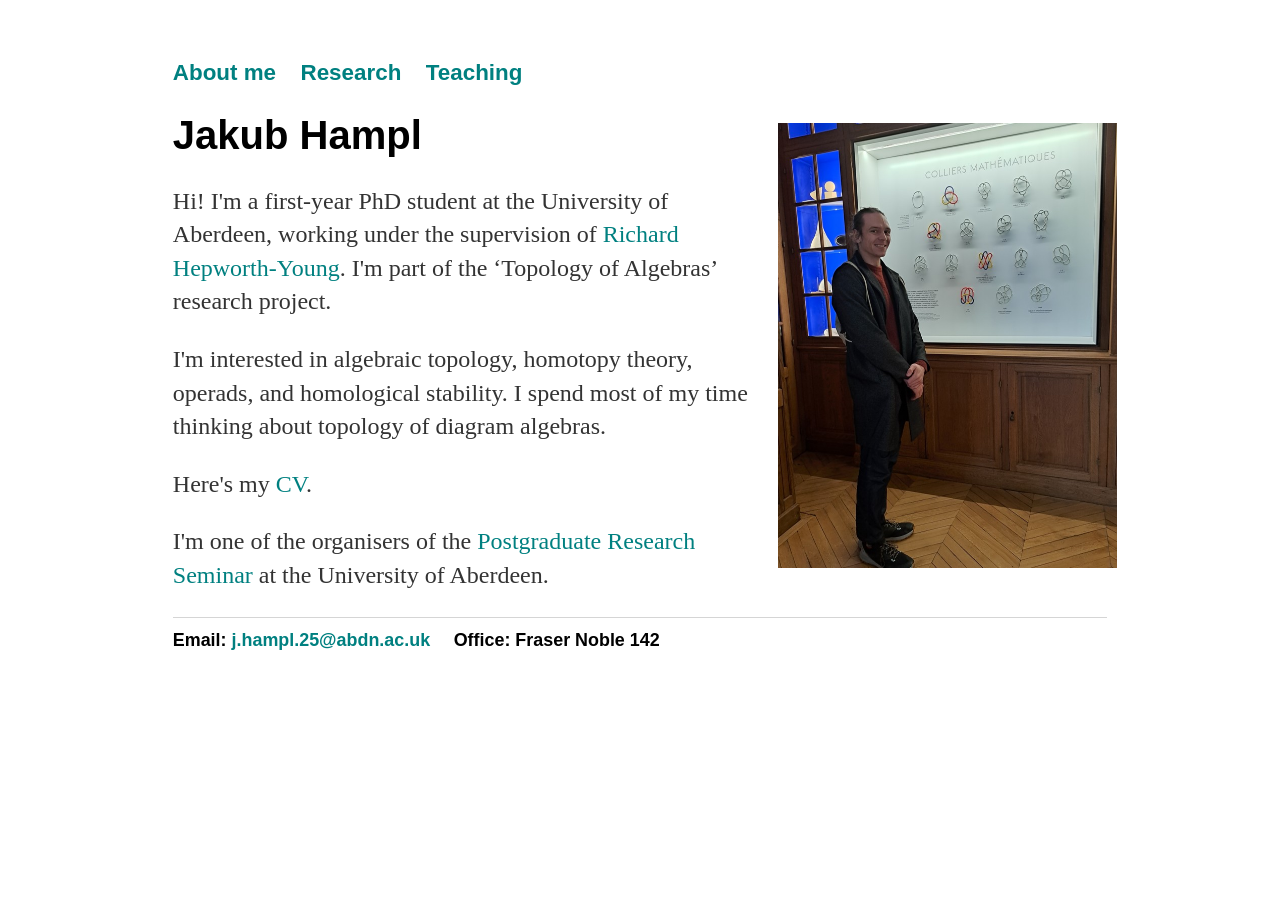
<file: index.html>
<!DOCTYPE html>
<html>
	<head>
	<meta name="author" content="Jakub Hampl" />
	<meta name="description" content="Jakub Hampl, PhD student in mathematics at the University of Aberdeen. I'm working on the ‘Topology of Algebras’ project under the supervision of Richard Hepworth-Young." />
	<meta name="viewport" content="width=device-width, initial-scale=1.0" />
	<meta http-equiv="Content-Type" content="text/html; charset=UTF-8" />
		<title>Jakub Hampl mathematics - personal website homepage</title>
		<!-- link to main stylesheet -->
		<link rel="stylesheet" type="text/css" href="/css/main.css">
	</head>
	<body>
		<nav>
    		<ul>
        		<li><a href="/">About me</a></li>
	        	<li><a href="/research">Research</a></li>
        		<li><a href="/teaching">Teaching</a></li>
    		</ul>
		</nav>
		<div class="container">
    		<div class="blurb">
        		<h1><img src="/pictures/picture_knots.jpg" alt="Test" width="339" height="445">Jakub Hampl</h1>
				<p class="index">Hi! I'm a first-year PhD student at the University of Aberdeen, working under the supervision of <a href= "https://homepages.abdn.ac.uk/r.hepworth/pages/">Richard Hepworth-Young</a>. I'm part of the ‘Topology of Algebras’ research project.</p>

        <p class="index">I'm interested in algebraic topology, homotopy theory, operads, and homological stability. I spend most of my time thinking about topology of diagram algebras.</p>

        <p class="index">Here's my <a href="/CV_jakub_hampl.pdf" target="_blank">CV</a>.</p>
 
          <p class="index">I'm one of the organisers of the <a href="https://sites.google.com/view/aberdeen-maths-seminar/home">Postgraduate Research Seminar</a> at the University of Aberdeen.</p>
          
    		</div><!-- /.blurb -->
		</div><!-- /.container -->
		<footer>
    		<ul>
        		<li><b>Email:</b> <a href="mailto:j.hampl.25@abnd.ac.uk">j.hampl.25@abdn.ac.uk</a></li>
        		<li><b>Office:</b> Fraser Noble 142</li>
			</ul>
		</footer>
	</body>
</html>
</file>
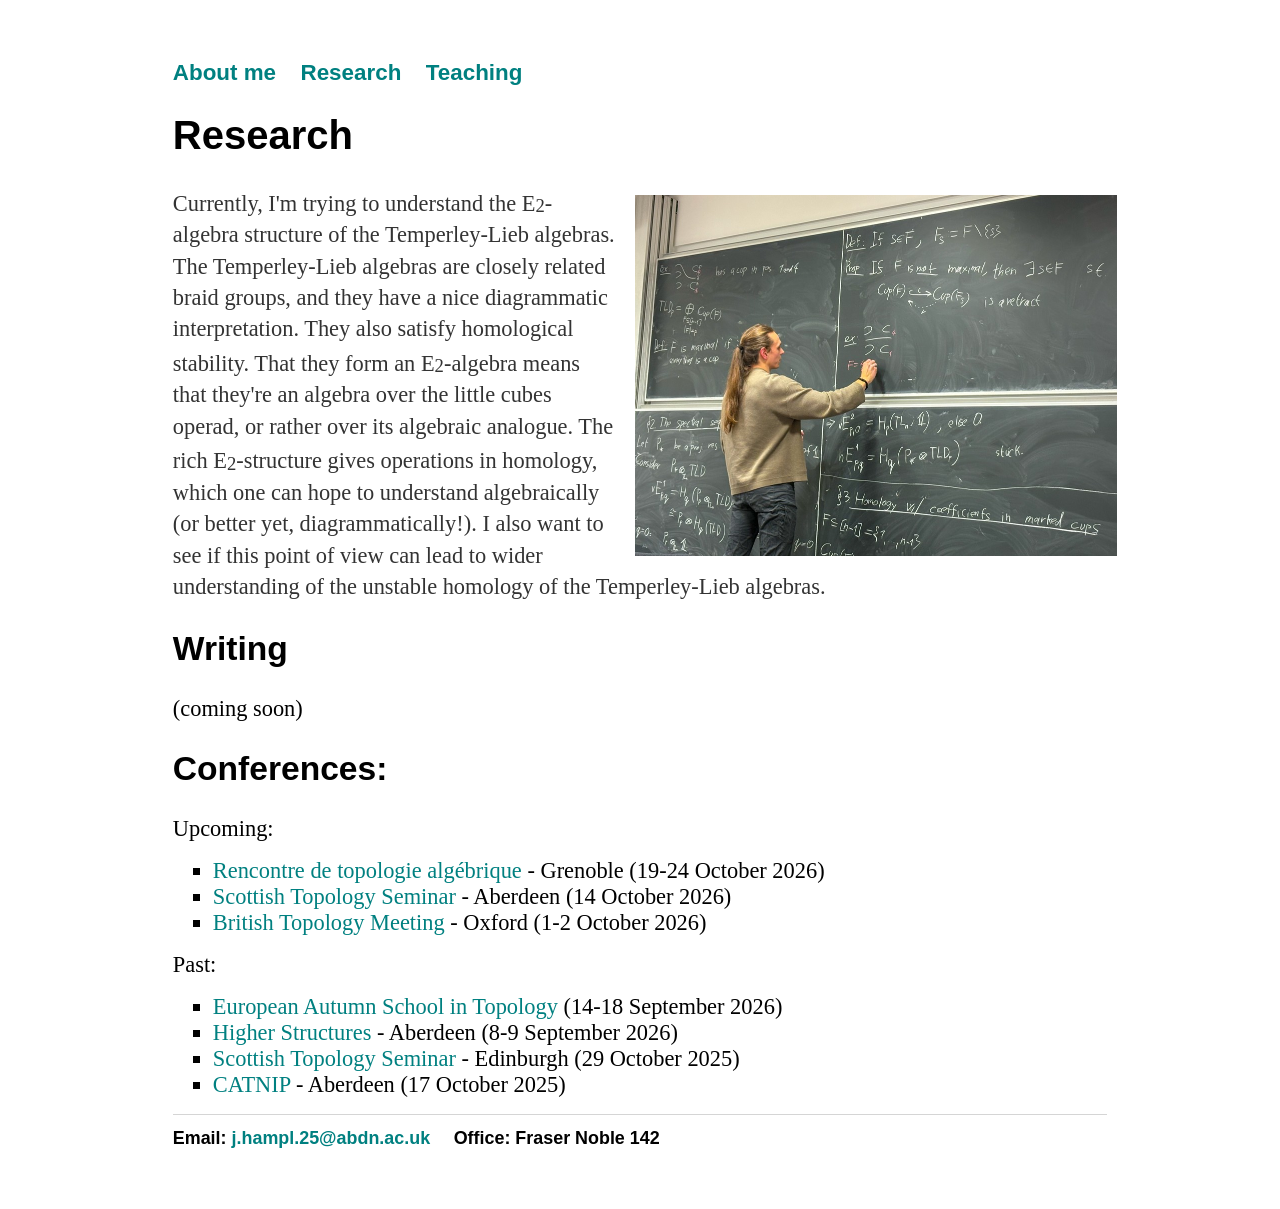
<file: research.html>
<!DOCTYPE html>
<html>
	<head>
	<meta name="author" content="Jakub Hampl" />
	<meta name="description" content="Jakub Hampl, PhD student in mathematics at the University of Aberdeen. I'm interested in algebraic topology, homotopy theory, operads, homological stability. I spend most of my time thinking about the topology of diagram algebras." />
	<meta name="viewport" content="width=device-width, initial-scale=1.0" />
	<meta http-equiv="Content-Type" content="text/html; charset=UTF-8" />
		<title>Jakub Hampl mathematics - Research</title>
		<!-- link to main stylesheet -->
		<link rel="stylesheet" type="text/css" href="/css/main.css">
	</head>
	<body>
		<nav>
    		<ul>
        		<li><a href="/">About me</a></li>
	        	<li><a href="/research">Research</a></li>
        		<li><a href="/teaching">Teaching</a></li>
    		</ul>
		</nav>
		<div class="container">
    		<div class="blurb">
    			<h1>Research</h1>
				<p><img src="/pictures/picture_blackboard.jpeg" alt="Test" width="482" height="361">Currently, I'm trying to understand the E<sub>2</sub>-algebra structure of the Temperley-Lieb algebras. The Temperley-Lieb algebras are closely related braid groups, and they have a nice diagrammatic interpretation. They also satisfy homological stability. That they form an E<sub>2</sub>-algebra means that they're an algebra over the little cubes operad, or rather over its algebraic analogue. The rich E<sub>2</sub>-structure gives operations in homology, which one can hope to understand algebraically (or better yet, diagrammatically!). I also want to see if this point of view can lead to wider understanding of the unstable homology of the Temperley-Lieb algebras.</p>
				<h2>Writing</h2>
				<ul class="none">
					<li>(coming soon)</li>
				</ul>
				<h2>Conferences:</h2>
				<ul class="none">
					<li>Upcoming:</li>
				</ul>
				<ul>
					<li><a href="https://topologie-2026.sciencesconf.org/?lang=fr">Rencontre de topologie algébrique</a> - Grenoble (19-24 October 2026)</li>
					<li><a href="https://sts.maths.gla.ac.uk/HomePage">Scottish Topology Seminar</a> - Aberdeen (14 October 2026)</li>
					<li><a href="https://www.maths.ox.ac.uk/groups/topology/39th-british-topology-meeting">British Topology Meeting</a> - Oxford (1-2 October 2026)</li>
				</ul>
				<ul class="none">
					<li>Past:</li>
				</ul>
				<ul>
					<li><a href="https://www.math.ru.nl/~sagave/east2026/">European Autumn School in Topology</a> (14-18 September 2026)</li>
					<li><a href="https://sites.google.com/view/higherstructures/meetings">Higher Structures</a> - Aberdeen (8-9 September 2026)</li>
					<li><a href="https://sts.maths.gla.ac.uk/HomePage">Scottish Topology Seminar</a> - Edinburgh (29 October 2025)</li>
					<li><a href="https://sites.google.com/view/catniporg/meetings">CATNIP</a> - Aberdeen (17 October 2025)</li>
				</ul>
				

    		</div><!-- /.blurb -->
		</div><!-- /.container -->
		<footer>
    		<ul>
        		<li><b>Email:</b> <a href="mailto:j.hampl.25@abnd.ac.uk">j.hampl.25@abdn.ac.uk</a></li>
        		<li><b>Office:</b> Fraser Noble 142</li>
			</ul>
		</footer>
	</body>
</html>
</file>
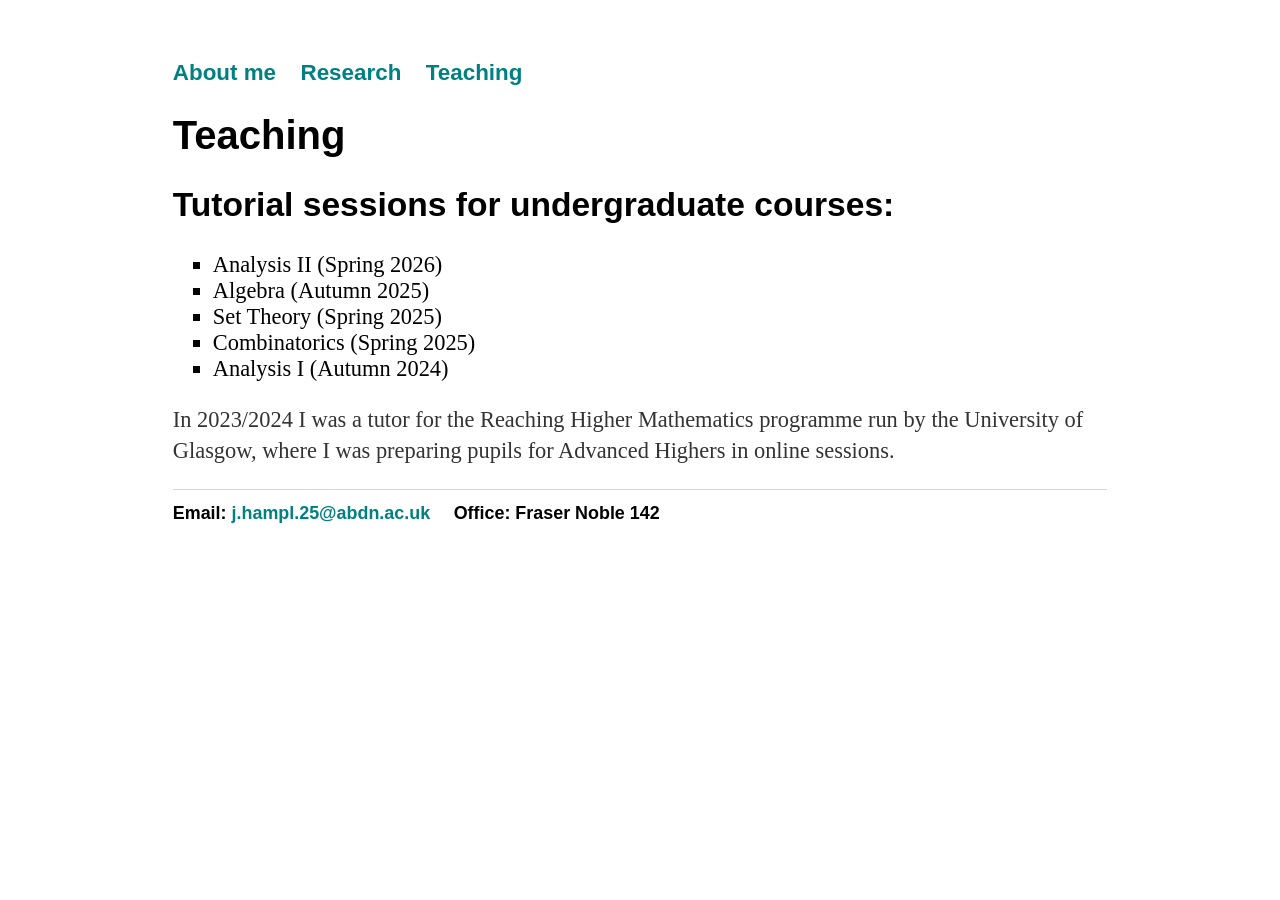
<file: teaching.html>
<!DOCTYPE html>
<html>
	<head>
	<meta name="author" content="Jakub Hampl" />
	<meta name="description" content="Jakub Hampl, PhD student in mathematics at the University of Aberdeen. I run tutorials for various undergraduate courses such as Analysis, Algebra, Set theory, and Combinatorics." />
	<meta name="viewport" content="width=device-width, initial-scale=1.0" />
	<meta http-equiv="Content-Type" content="text/html; charset=UTF-8" />
		<title>Jakub Hampl mathematics - Teaching</title>
		<!-- link to main stylesheet -->
		<link rel="stylesheet" type="text/css" href="/css/main.css">
	</head>
	<body>
		<nav>
    		<ul>
        		<li><a href="/">About me</a></li>
	        	<li><a href="/research">Research</a></li>
        		<li><a href="/teaching">Teaching</a></li>
    		</ul>
		</nav>
		<div class="container">
    		<div class="blurb">
    			<h1>Teaching</h1>
				<h2>Tutorial sessions for undergraduate courses:</h2>
				<ul>
					<li>Analysis II (Spring 2026)</li>
					<li>Algebra (Autumn 2025)</li>
					<li>Set Theory (Spring 2025)</li>
					<li>Combinatorics (Spring 2025)</li>
					<li>Analysis I (Autumn 2024)</li>
				</ul>
				<p>In 2023/2024 I was a tutor for the Reaching Higher Mathematics programme run by the University of Glasgow, where I was preparing pupils for Advanced Highers in online sessions.</p>
				

    		</div><!-- /.blurb -->
		</div><!-- /.container -->
		<footer>
    		<ul>
        		<li><b>Email:</b> <a href="mailto:j.hampl.25@abnd.ac.uk">j.hampl.25@abdn.ac.uk</a></li>
        		<li><b>Office:</b> Fraser Noble 142</li>
			</ul>
		</footer>
	</body>
</html>
</file>
<file: css/main.css>
body {
    margin: 60px auto;
    width: 73%;
}
nav ul, footer ul {
    font-family:'Helvetica', 'Arial', 'Sans-Serif';
    padding: 0px;
    list-style: none;
    font-weight: bold;
}
nav ul li, footer ul li {
    display: inline;
    margin-right: 20px;
}
a {
    text-decoration: none;
    color: #008080;
}
a:hover {
    text-decoration: underline;
}
h1 {
    font-size: 2.5em;
    font-family:'Helvetica', 'Arial', 'Sans-Serif';
}
h2 {
    font-size: 2.1em;
    font-family:'Helvetica', 'Arial', 'Sans-Serif';
}
p {
    font-size: 1.4em;
    line-height: 1.4em;
    color: #333;
}
p.index {
    font-size: 1.5em;
    line-height: 1.4em;
    color: #333;
}
footer {
    border-top: 1px solid #d5d5d5;
    font-size: .8em;
}

ul.none {
  list-style-type: none;
  margin: 0;
  padding: 0;
}

ul {
  list-style-type: square;
}

li {
    font-size: 1.4em;
}

img {
    float: right;
    margin: -10px -10px -10px -10px;
    padding: 20px 0px 10px 30px;
}
sub {
    vertical-align: text-bottom;
    position: relative;
    top:.3em;
}
</file>
